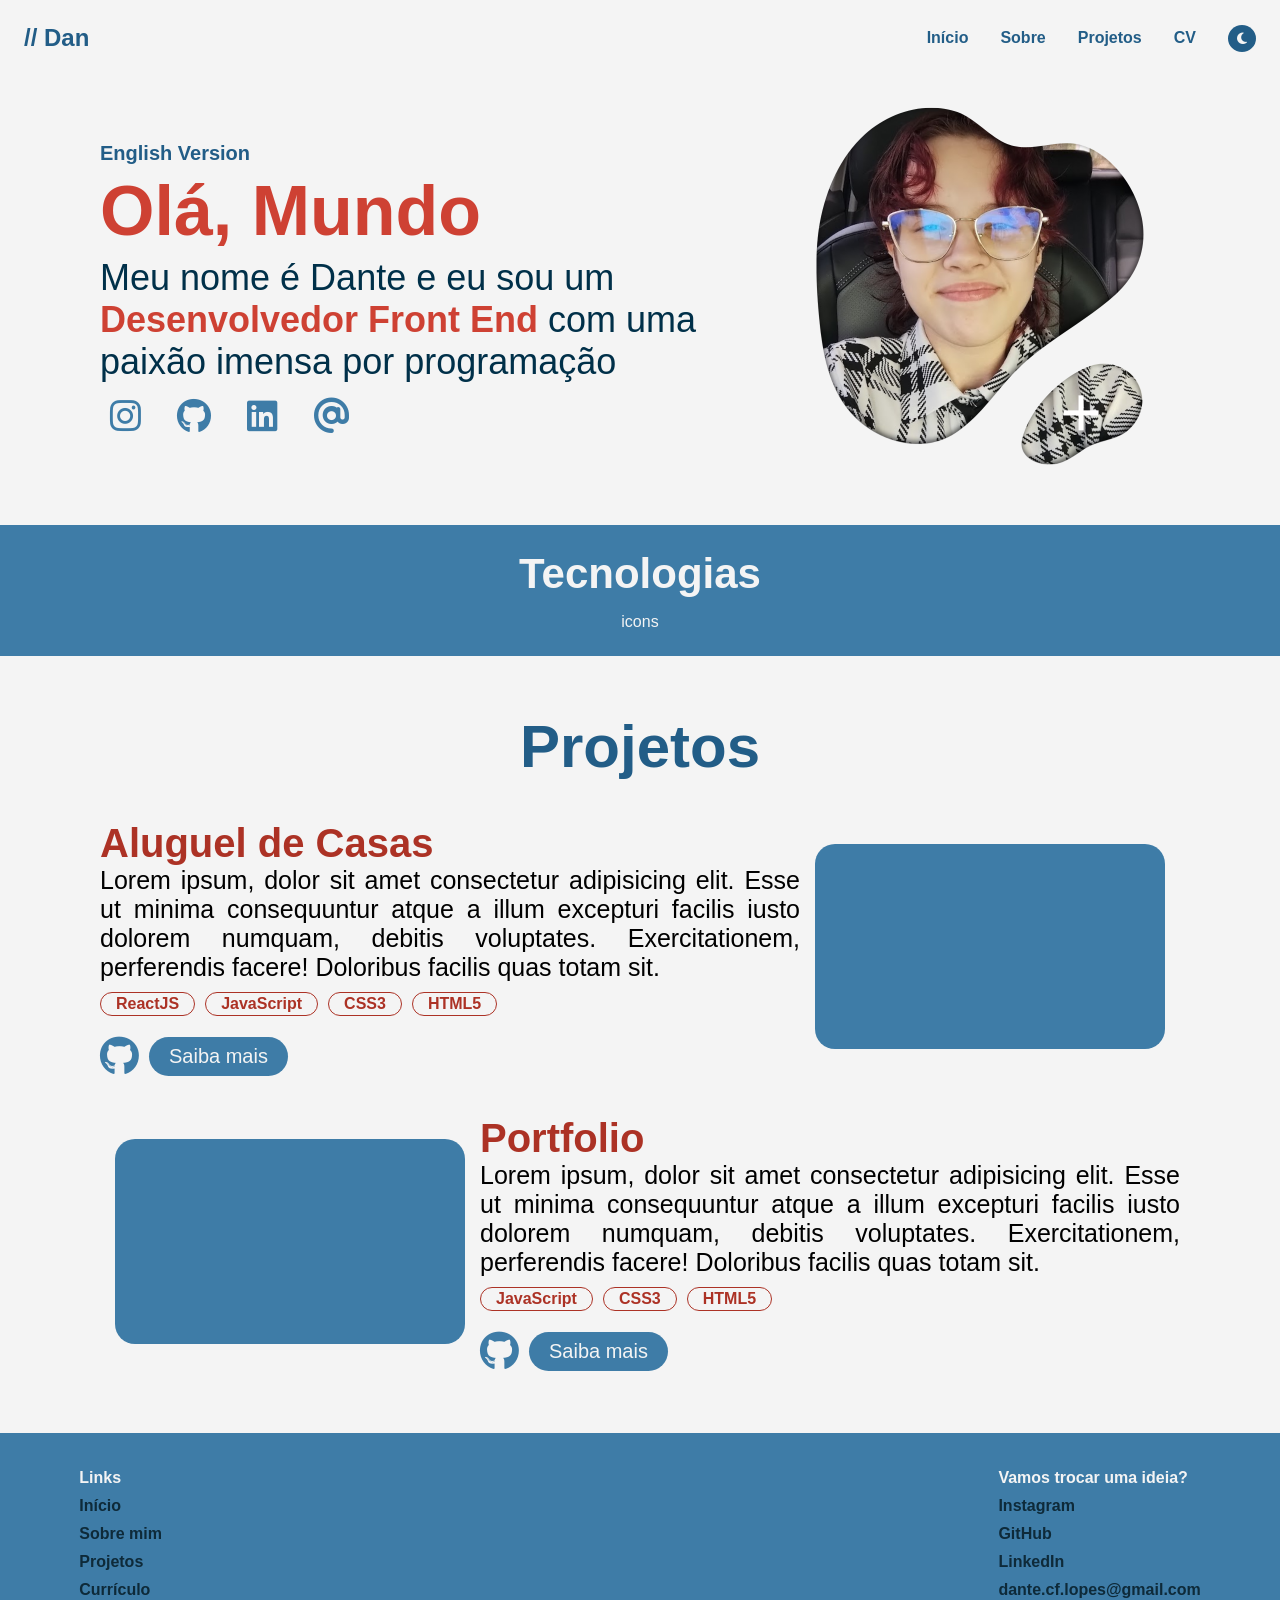
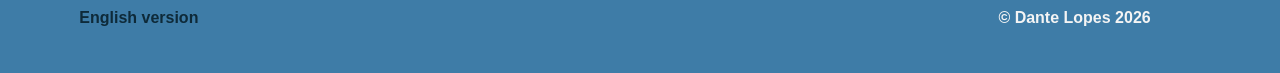
<file: index.html>
<!doctype html>
<html lang="en">
  <head>
    <meta charset="UTF-8" />
    <meta name="viewport" content="width=device-width, initial-scale=1.0" />
    <link
      rel="stylesheet"
      href="https://cdnjs.cloudflare.com/ajax/libs/font-awesome/6.5.1/css/all.min.css"
    />
    <link rel="stylesheet" href="style.css" />
    <title>Portfolio</title>
  </head>
  <body>
    <!--PARTE INICIAL-->
    <header>
      <!--NAV BAR-->
      <div class="nav-bar">
        <h2 class="logo">// Dan</h2>
        <nav>
          <ul class="nav-list">
            <li><a href="#">Início</a></li>
            <li><a href="#">Sobre</a></li>
            <li><a href="#">Projetos</a></li>
            <li><a href="#">CV</a></li>
            <button class="night-mode"><i class="fa-solid fa-moon"></i></button>
          </ul>
        </nav>
      </div>

      <!--BREVE INTRODUÇÃO-->
      <div class="div-intro">
        <div class="intro">
          <div class="texto">
            <p class="eng-mode">English Version</p>
            <h1>Olá, Mundo</h1>
            <p class="p-sobre">
              Meu nome é Dante e eu sou um
              <span>Desenvolvedor Front End</span> com uma paixão imensa por
              programação
            </p>
            <ul class="icons">
              <li>
                <a href=""><i class="fa-brands fa-instagram"></i></a>
              </li>
              <li>
                <a href=""><i class="fa-brands fa-github"></i></a>
              </li>
              <li>
                <a href=""><i class="fa-brands fa-linkedin"></i></a>
              </li>
              <li>
                <a href=""><i class="fa-solid fa-at"></i></a>
              </li>
            </ul>
          </div>
          <div class="div-foto">
            <img
              class="foto"
              src="/assets/foto perfil site.png"
              alt="Foto e Saiba mais"
            />
          </div>
        </div>
      </div>
    </header>

    <!--PARTE PRINCIPAL-->
    <main class="principal">
      <!--TECNOLOGIAS USADAS-->
      <div class="tech-bar">
        <h3 class="titulo-tecnologias">Tecnologias</h3>
        <div>icons</div>
      </div>

      <!--PROJETOS-->
      <div class="div-projetos">
        <div class="projetos">
          <h2 class="titulo-projetos">Projetos</h2>
          <div class="card-projeto">
            <div class="texto-projeto">
              <h3 class="titulo-projeto">Aluguel de Casas</h3>
              <p class="p-projeto">
                Lorem ipsum, dolor sit amet consectetur adipisicing elit. Esse
                ut minima consequuntur atque a illum excepturi facilis iusto
                dolorem numquam, debitis voluptates. Exercitationem, perferendis
                facere! Doloribus facilis quas totam sit.
              </p>
              <ul class="tech-projeto">
                <li class="icon-tech">ReactJS</li>
                <li class="icon-tech">JavaScript</li>
                <li class="icon-tech">CSS3</li>
                <li class="icon-tech">HTML5</li>
              </ul>
              <div class="botoes-projeto">
                <a href=""><i class="fa-brands fa-github"></i></a>
                <button class="mais-projeto">Saiba mais</button>
              </div>
            </div>
            <div class="div-img-projeto">
              <img class="img-projeto" src="/assets/image.png" alt="" />
            </div>
          </div>
          <div class="card-projeto">
            <div class="div-img-projeto">
              <img class="img-projeto" src="/assets/image.png" alt="" />
            </div>
            <div class="texto-projeto">
              <h3 class="titulo-projeto">Portfolio</h3>
              <p class="p-projeto">
                Lorem ipsum, dolor sit amet consectetur adipisicing elit. Esse
                ut minima consequuntur atque a illum excepturi facilis iusto
                dolorem numquam, debitis voluptates. Exercitationem, perferendis
                facere! Doloribus facilis quas totam sit.
              </p>
              <ul class="tech-projeto">
                <li class="icon-tech">JavaScript</li>
                <li class="icon-tech">CSS3</li>
                <li class="icon-tech">HTML5</li>
              </ul>
              <div class="botoes-projeto">
                <a href=""><i class="fa-brands fa-github"></i></a>
                <button class="mais-projeto">Saiba mais</button>
              </div>
            </div>
          </div>
        </div>
      </div>
    </main>

    <!--FOOTER-->
    <footer>
      <!--LINKS-->
      <div class="div-footer">
        <div class="paginas">
          <p class="titulo-links">Links</p>
          <ul class="list-footer">
            <li><a class="link-footer" href="#">Início</a></li>
            <li><a class="link-footer" href="#">Sobre mim</a></li>
            <li><a class="link-footer" href="#">Projetos</a></li>
            <li><a class="link-footer" href="#">Currículo</a></li>
            <li><a class="link-footer" href="#">English version</a></li>
          </ul>
        </div>

        <!--CONTATO-->
        <div class="contatos">
          <p class="titulo-contatos">Vamos trocar uma ideia?</p>
          <ul class="list-footer">
            <li><a class="link-footer" href="">Instagram</a></li>
            <li><a class="link-footer" href="">GitHub</a></li>
            <li><a class="link-footer" href="">LinkedIn</a></li>
            <li class="link-footer">dante.cf.lopes@gmail.com</li>
          </ul>
          <p class="p-direitos">&copy; Dante Lopes 2026</p>
        </div>
      </div>
    </footer>
  </body>
</html>
</file>
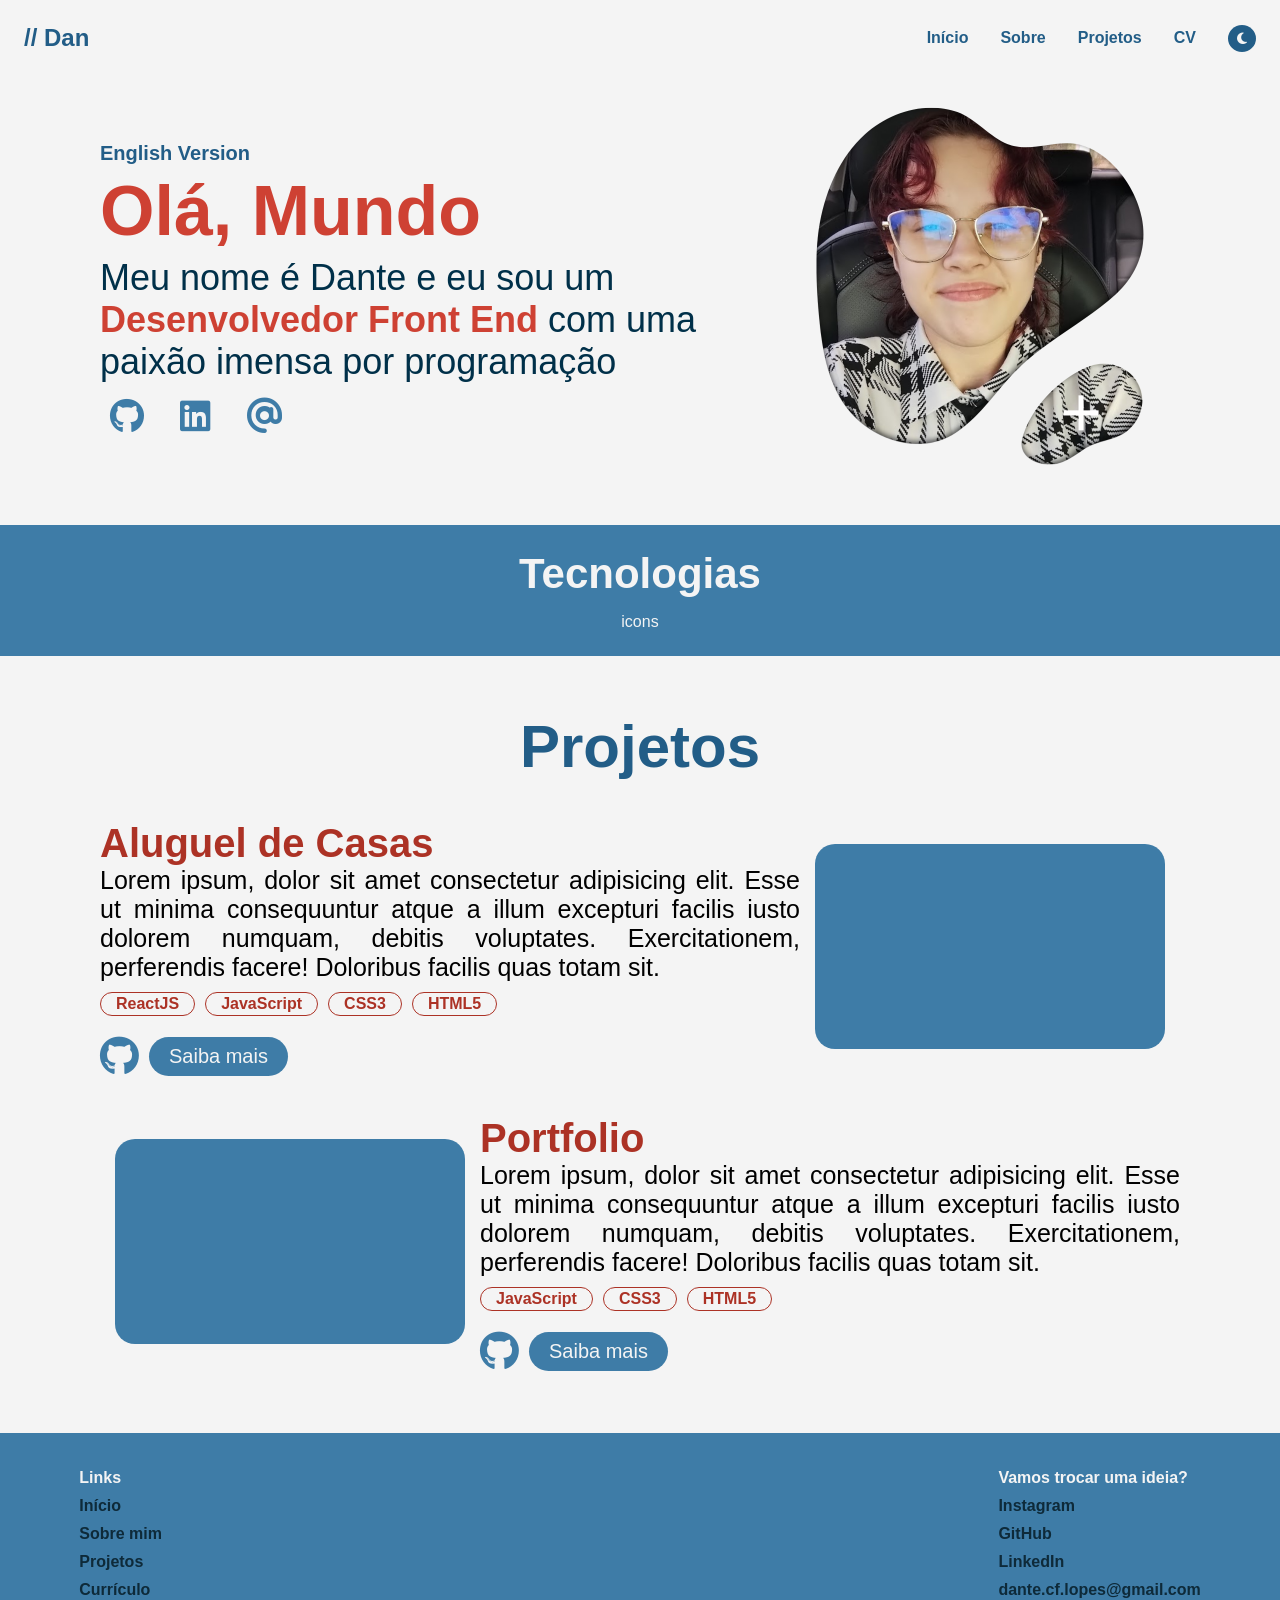
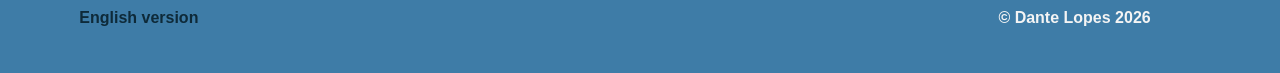
<file: principal.html>
<!doctype html>
<html lang="en">
  <head>
    <meta charset="UTF-8" />
    <meta name="viewport" content="width=device-width, initial-scale=1.0" />
    <link
      rel="stylesheet"
      href="https://cdnjs.cloudflare.com/ajax/libs/font-awesome/6.5.1/css/all.min.css"
    />
    <link rel="stylesheet" href="principal.css" />
    <title>Dante Lopes</title>
  </head>
  <body>
    <!--PARTE INICIAL-->
    <header>
      <!--NAV BAR-->
      <div class="nav-bar">
        <h2 class="logo">// Dan</h2>
        <nav>
          <ul class="nav-list">
            <li><a href="#Inicio">Início</a></li>
            <li><a href="sobre.html">Sobre</a></li>
            <li><a href="#">Projetos</a></li>
            <li><a href="#">CV</a></li>
            <button class="night-mode"><i class="fa-solid fa-moon"></i></button>
          </ul>
        </nav>
      </div>

      <!--BREVE INTRODUÇÃO-->
      <div class="div-intro">
        <div id="Inicio" class="intro">
          <div class="texto">
            <p class="eng-mode">English Version</p>
            <h1>Olá, Mundo</h1>
            <p class="p-sobre">
              Meu nome é Dante e eu sou um
              <span>Desenvolvedor Front End</span> com uma paixão imensa por
              programação
            </p>
            <ul class="icons">
              <li>
                <a target="_blank" href="https://github.com/dantinhoz"
                  ><i class="fa-brands fa-github"></i
                ></a>
              </li>
              <li>
                <a
                  target="_blank"
                  href="https://linkedin.com/in/dante-lopes-aa8ab7364"
                  ><i class="fa-brands fa-linkedin"></i
                ></a>
              </li>
              <li>
                <a target="_blank" href="mailto:dante.cf.lopes@gmail.com"
                  ><i class="fa-solid fa-at"></i
                ></a>
              </li>
            </ul>
          </div>
          <div class="div-foto">
            <a href="sobre.html"
              ><img
                class="foto"
                src="/assets/foto perfil site.png"
                alt="Foto e Saiba mais"
            /></a>
          </div>
        </div>
      </div>
    </header>

    <!--PARTE PRINCIPAL-->
    <main class="principal">
      <!--TECNOLOGIAS USADAS-->
      <div class="tech-bar">
        <h3 class="titulo-tecnologias">Tecnologias</h3>
        <div>icons</div>
      </div>

      <!--PROJETOS-->
      <div class="div-projetos">
        <div class="projetos">
          <h2 class="titulo-projetos">Projetos</h2>
          <div class="card-projeto">
            <div class="texto-projeto">
              <h3 class="titulo-projeto">Aluguel de Casas</h3>
              <p class="p-projeto">
                Lorem ipsum, dolor sit amet consectetur adipisicing elit. Esse
                ut minima consequuntur atque a illum excepturi facilis iusto
                dolorem numquam, debitis voluptates. Exercitationem, perferendis
                facere! Doloribus facilis quas totam sit.
              </p>
              <ul class="tech-projeto">
                <li class="icon-tech">ReactJS</li>
                <li class="icon-tech">JavaScript</li>
                <li class="icon-tech">CSS3</li>
                <li class="icon-tech">HTML5</li>
              </ul>
              <div class="botoes-projeto">
                <a href=""><i class="fa-brands fa-github"></i></a>
                <button class="mais-projeto">Saiba mais</button>
              </div>
            </div>
            <div class="div-img-projeto">
              <img class="img-projeto" src="/assets/image.png" alt="" />
            </div>
          </div>
          <div class="card-projeto">
            <div class="div-img-projeto">
              <img class="img-projeto" src="/assets/image.png" alt="" />
            </div>
            <div class="texto-projeto">
              <h3 class="titulo-projeto">Portfolio</h3>
              <p class="p-projeto">
                Lorem ipsum, dolor sit amet consectetur adipisicing elit. Esse
                ut minima consequuntur atque a illum excepturi facilis iusto
                dolorem numquam, debitis voluptates. Exercitationem, perferendis
                facere! Doloribus facilis quas totam sit.
              </p>
              <ul class="tech-projeto">
                <li class="icon-tech">JavaScript</li>
                <li class="icon-tech">CSS3</li>
                <li class="icon-tech">HTML5</li>
              </ul>
              <div class="botoes-projeto">
                <a href=""><i class="fa-brands fa-github"></i></a>
                <button class="mais-projeto">Saiba mais</button>
              </div>
            </div>
          </div>
        </div>
      </div>
    </main>

    <!--FOOTER-->
    <footer>
      <!--LINKS-->
      <div class="div-footer">
        <div class="paginas">
          <p class="titulo-links">Links</p>
          <ul class="list-footer">
            <li><a class="link-footer" href="#Inicio">Início</a></li>
            <li><a class="link-footer" href="sobre.html">Sobre mim</a></li>
            <li><a class="link-footer" href="#">Projetos</a></li>
            <li><a class="link-footer" href="#">Currículo</a></li>
            <li><a class="link-footer" href="#">English version</a></li>
          </ul>
        </div>

        <!--CONTATO-->
        <div class="contatos">
          <p class="titulo-contatos">Vamos trocar uma ideia?</p>
          <ul class="list-footer">
            <li>
              <a class="link-footer" href="instagram.com/danly.frontend"
                >Instagram</a
              >
            </li>
            <li>
              <a class="link-footer" href="https://github.com/dantinhoz"
                >GitHub</a
              >
            </li>
            <li>
              <a
                class="link-footer"
                href="https://linkedin.com/in/dante-lopes-aa8ab7364"
                >LinkedIn</a
              >
            </li>
            <li class="link-footer">dante.cf.lopes@gmail.com</li>
          </ul>
          <p class="p-direitos">&copy; Dante Lopes 2026</p>
        </div>
      </div>
    </footer>
  </body>
</html>
</file>
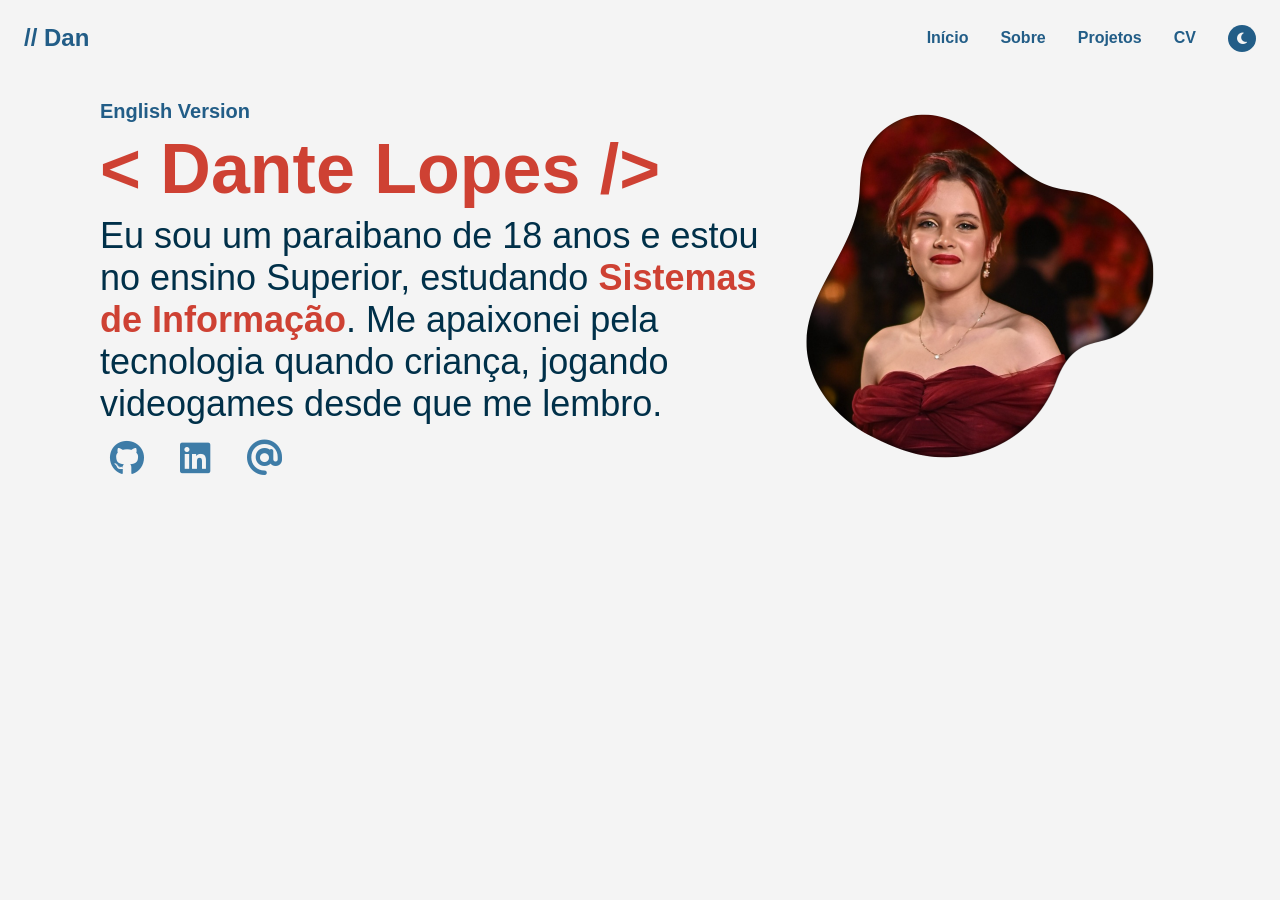
<file: sobre.html>
<!doctype html>
<html lang="en">
  <head>
    <meta charset="UTF-8" />
    <meta name="viewport" content="width=device-width, initial-scale=1.0" />
    <link
      rel="stylesheet"
      href="https://cdnjs.cloudflare.com/ajax/libs/font-awesome/6.5.1/css/all.min.css"
    />
    <link rel="stylesheet" href="sobre.css" />
    <title>Dante Lopes</title>
  </head>
  <body>
    <header>
      <div class="nav-bar">
        <h2 class="logo">// Dan</h2>
        <nav>
          <ul class="nav-list">
            <li><a href="principal.html">Início</a></li>
            <li><a href="#">Sobre</a></li>
            <li><a href="#">Projetos</a></li>
            <li><a href="#">CV</a></li>
            <button class="night-mode"><i class="fa-solid fa-moon"></i></button>
          </ul>
        </nav>
      </div>
      <div class="div-intro">
        <div class="intro">
          <div class="texto">
            <p class="eng-mode">English Version</p>
            <h1>&lt; Dante Lopes /&gt;</h1>
            <p class="p-sobre">
              Eu sou um paraibano de 18 anos e estou no ensino Superior, estudando
              <span>Sistemas de Informação</span>. Me apaixonei pela tecnologia quando criança, jogando videogames desde que me lembro.
            </p>
            <ul class="icons">
              <li>
                <a target="_blank" href="https://github.com/dantinhoz"><i class="fa-brands fa-github"></i></a>
              </li>
              <li>
                <a target="_blank" href="https://linkedin.com/in/dante-lopes-aa8ab7364"><i class="fa-brands fa-linkedin"></i></a>
              </li>
              <li>
                <a target="_blank" href="mailto:dante.cf.lopes@gmail.com"><i class="fa-solid fa-at"></i></a>
              </li>
            </ul>
          </div>
          <div class="div-foto">
            <img
              class="foto"
              src="/assets/foto sobre.png"
              alt="Foto e Saiba mais"
            />
          </div>
        </div>
      </div>
    </header>
    <main></main>
    <footer></footer>
  </body>
</html>
</file>
<file: style.css>
/*GERAL*/
* {
  margin: 0;
  padding: 0;
  box-sizing: border-box;
}

body {
  font-family: Helvetica;
  background-color: #f4f4f4;
}

/*NAV BAR*/
.nav-bar {
  display: flex;
  justify-content: space-between;
  align-items: center;
  padding: 1.5rem;
}

.logo {
  font-weight: 750;
  color: #225d87;
}

.nav-list {
  display: flex;
  text-decoration: none;
  list-style-type: none;
  justify-content: space-around;
  align-items: center;
  gap: 2rem;
}

ul > li > a {
  text-decoration: none;
  color: #225d87;
  font-weight: 600;
}

.night-mode {
  padding: 6px 9px;
  border-radius: 50%;
  background-color: #225d87;
  color: #f4f4f4;
  border: none;
}

/*INTRDUÇÃO*/
.div-intro {
  display: flex;
  justify-content: center;
  align-items: center;
  margin-bottom: 25px;
}

.intro {
  display: flex;
  justify-content: space-between;
  align-items: center;
  padding: 10px 100px;
  max-width: 80rem;
}

.texto {
  display: flex;
  flex-direction: column;
  gap: 6px;
}

.eng-mode {
  color: #225d87;
  font-size: 20px;
  font-weight: 600;
}

.eng-mode:hover {
  cursor: pointer;
}

h1 {
  color: #ce4133;
  font-size: 70px;
}

.p-sobre {
  color: #003049;
  font-weight: 500;
  font-size: 36px;
}

.p-sobre > span {
  color: #ce4133;
  font-weight: 600;
}

.icons {
  list-style-type: none;
  display: flex;
  gap: 1rem;
  padding-top: 10px;
}

.icons > li > a > i {
  font-size: 35px;
  margin: 0 10px;
  color: #3e7ca7;
}

.foto {
  width: 400px;
}

/*TECNOLOGIAS*/
.titulo-tecnologias {
  font-size: 42px;
}

.tech-bar {
  display: flex;
  flex-direction: column;
  justify-content: space-between;
  align-items: center;
  color: #f4f4f4;
  background-color: #3e7ca7;
  gap: 15px;
  padding: 25px;
  margin-bottom: 36px;
}

/*PROJETOS*/
.div-projetos {
  display: flex;
  justify-content: center;
  align-items: center;
  margin-bottom: 42px;
}

.projetos {
  display: flex;
  flex-direction: column;
  justify-content: center;
  align-items: center;
  padding: 20px 100px;
  gap: 40px;
  max-width: 80rem;
}

.titulo-projetos {
  font-size: 60px;
  color: #225d87;
}

.card-projeto {
  display: flex;
  justify-content: space-between;
  align-items: center;
}

.titulo-projeto {
  font-size: 40px;
  color: #ac3225;
}

.p-projeto {
  font-size: 25px;
  margin-bottom: 10px;
  text-align: justify;
}

.tech-projeto {
  display: flex;
  gap: 10px;
  list-style-type: none;
  margin-bottom: 20px;
}

.icon-tech {
  font-size: 16px;
  font-weight: 550;
  padding: 2px 15px;
  color: #ac3225;
  border: 1.5px solid #ac3225;
  border-radius: 50px;
}

.botoes-projeto {
  display: flex;
  justify-content: start;
  align-items: center;
  gap: 10px;
}

.botoes-projeto > a > i {
  font-size: 40px;
  color: #3e7ca7;
}

.mais-projeto {
  font-size: 20px;
  background-color: #3e7ca7;
  color: #f4f4f4;
  border-radius: 50px;
  border: none;
  padding: 8px 20px;
}

.img-projeto {
  width: 350px;
  border-radius: 20px;
  margin: 0 15px;
}

/*FOOTER*/
footer {
  display: flex;
  justify-content: center;
  padding: 36px;
  background-color: #3e7ca7;
}

.div-footer {
  display: flex;
  justify-content: space-between;
  align-items: center;
  max-width: 80rem;
  gap: 50rem;
}

.titulo-links,
.titulo-contatos,
.p-direitos {
  color: #f4f4f4;
  font-weight: 600;
  margin-bottom: 10px;
}

.list-footer {
  list-style-type: none;
}

.list-footer > li {
  margin-bottom: 10px;
}

.link-footer {
  font-weight: 600;
  color: #0e2a39;
}
</file>
<file: principal.css>
/*GERAL*/
* {
  margin: 0;
  padding: 0;
  box-sizing: border-box;
}

body {
  font-family: Helvetica;
  background-color: #f4f4f4;
}

/*NAV BAR*/
.nav-bar {
  display: flex;
  justify-content: space-between;
  align-items: center;
  padding: 1.5rem;
}

.logo {
  font-weight: 750;
  color: #225d87;
}

.nav-list {
  display: flex;
  text-decoration: none;
  list-style-type: none;
  justify-content: space-around;
  align-items: center;
  gap: 2rem;
}

ul > li > a {
  text-decoration: none;
  color: #225d87;
  font-weight: 600;
}

.night-mode {
  padding: 6px 9px;
  border-radius: 50%;
  background-color: #225d87;
  color: #f4f4f4;
  border: none;
}

/*INTRDUÇÃO*/
.div-intro {
  display: flex;
  justify-content: center;
  align-items: center;
  margin-bottom: 25px;
}

.intro {
  display: flex;
  justify-content: space-between;
  align-items: center;
  padding: 10px 100px;
  max-width: 80rem;
}

.texto {
  display: flex;
  flex-direction: column;
  gap: 6px;
}

.eng-mode {
  color: #225d87;
  font-size: 20px;
  font-weight: 600;
}

.eng-mode:hover {
  cursor: pointer;
}

h1 {
  color: #ce4133;
  font-size: 70px;
}

.p-sobre {
  color: #003049;
  font-weight: 500;
  font-size: 36px;
}

.p-sobre > span {
  color: #ce4133;
  font-weight: 600;
}

.icons {
  list-style-type: none;
  display: flex;
  gap: 1rem;
  padding-top: 10px;
}

.icons > li > a > i {
  font-size: 35px;
  margin: 0 10px;
  color: #3e7ca7;
}

.foto {
  width: 400px;
}

/*TECNOLOGIAS*/
.titulo-tecnologias {
  font-size: 42px;
}

.tech-bar {
  display: flex;
  flex-direction: column;
  justify-content: space-between;
  align-items: center;
  color: #f4f4f4;
  background-color: #3e7ca7;
  gap: 15px;
  padding: 25px;
  margin-bottom: 36px;
}

/*PROJETOS*/
.div-projetos {
  display: flex;
  justify-content: center;
  align-items: center;
  margin-bottom: 42px;
}

.projetos {
  display: flex;
  flex-direction: column;
  justify-content: center;
  align-items: center;
  padding: 20px 100px;
  gap: 40px;
  max-width: 80rem;
}

.titulo-projetos {
  font-size: 60px;
  color: #225d87;
}

.card-projeto {
  display: flex;
  justify-content: space-between;
  align-items: center;
}

.titulo-projeto {
  font-size: 40px;
  color: #ac3225;
}

.p-projeto {
  font-size: 25px;
  margin-bottom: 10px;
  text-align: justify;
}

.tech-projeto {
  display: flex;
  gap: 10px;
  list-style-type: none;
  margin-bottom: 20px;
}

.icon-tech {
  font-size: 16px;
  font-weight: 550;
  padding: 2px 15px;
  color: #ac3225;
  border: 1.5px solid #ac3225;
  border-radius: 50px;
}

.botoes-projeto {
  display: flex;
  justify-content: start;
  align-items: center;
  gap: 10px;
}

.botoes-projeto > a > i {
  font-size: 40px;
  color: #3e7ca7;
}

.mais-projeto {
  font-size: 20px;
  background-color: #3e7ca7;
  color: #f4f4f4;
  border-radius: 50px;
  border: none;
  padding: 8px 20px;
}

.img-projeto {
  width: 350px;
  border-radius: 20px;
  margin: 0 15px;
}

/*FOOTER*/
footer {
  display: flex;
  justify-content: center;
  padding: 36px;
  background-color: #3e7ca7;
}

.div-footer {
  display: flex;
  justify-content: space-between;
  align-items: center;
  max-width: 80rem;
  gap: 50rem;
}

.titulo-links,
.titulo-contatos,
.p-direitos {
  color: #f4f4f4;
  font-weight: 600;
  margin-bottom: 10px;
}

.list-footer {
  list-style-type: none;
}

.list-footer > li {
  margin-bottom: 10px;
}

.link-footer {
  font-weight: 600;
  color: #0e2a39;
}
</file>
<file: sobre.css>
/*GERAL*/
* {
  margin: 0;
  padding: 0;
  box-sizing: border-box;
}

body {
  font-family: Helvetica;
  background-color: #f4f4f4;
}

/*NAV BAR*/
.nav-bar {
  display: flex;
  justify-content: space-between;
  align-items: center;
  padding: 1.5rem;
}

.logo {
  font-weight: 750;
  color: #225d87;
}

.nav-list {
  display: flex;
  text-decoration: none;
  list-style-type: none;
  justify-content: space-around;
  align-items: center;
  gap: 2rem;
}

ul > li > a {
  text-decoration: none;
  color: #225d87;
  font-weight: 600;
}

.night-mode {
  padding: 6px 9px;
  border-radius: 50%;
  background-color: #225d87;
  color: #f4f4f4;
  border: none;
}

/*INTRDUÇÃO*/
.div-intro {
  display: flex;
  justify-content: center;
  align-items: center;
  margin-bottom: 25px;
}

.intro {
  display: flex;
  justify-content: space-between;
  align-items: center;
  padding: 10px 100px;
  max-width: 80rem;
}

.texto {
  display: flex;
  flex-direction: column;
  gap: 6px;
}

.eng-mode {
  color: #225d87;
  font-size: 20px;
  font-weight: 600;
}

.eng-mode:hover {
  cursor: pointer;
}

h1 {
  color: #ce4133;
  font-size: 70px;
}

.p-sobre {
  color: #003049;
  font-weight: 500;
  font-size: 36px;
}

.p-sobre > span {
  color: #ce4133;
  font-weight: 600;
}

.icons {
  list-style-type: none;
  display: flex;
  gap: 1rem;
  padding-top: 10px;
}

.icons > li > a > i {
  font-size: 35px;
  margin: 0 10px;
  color: #3e7ca7;
}

.foto {
  width: 400px;
}
</file>
